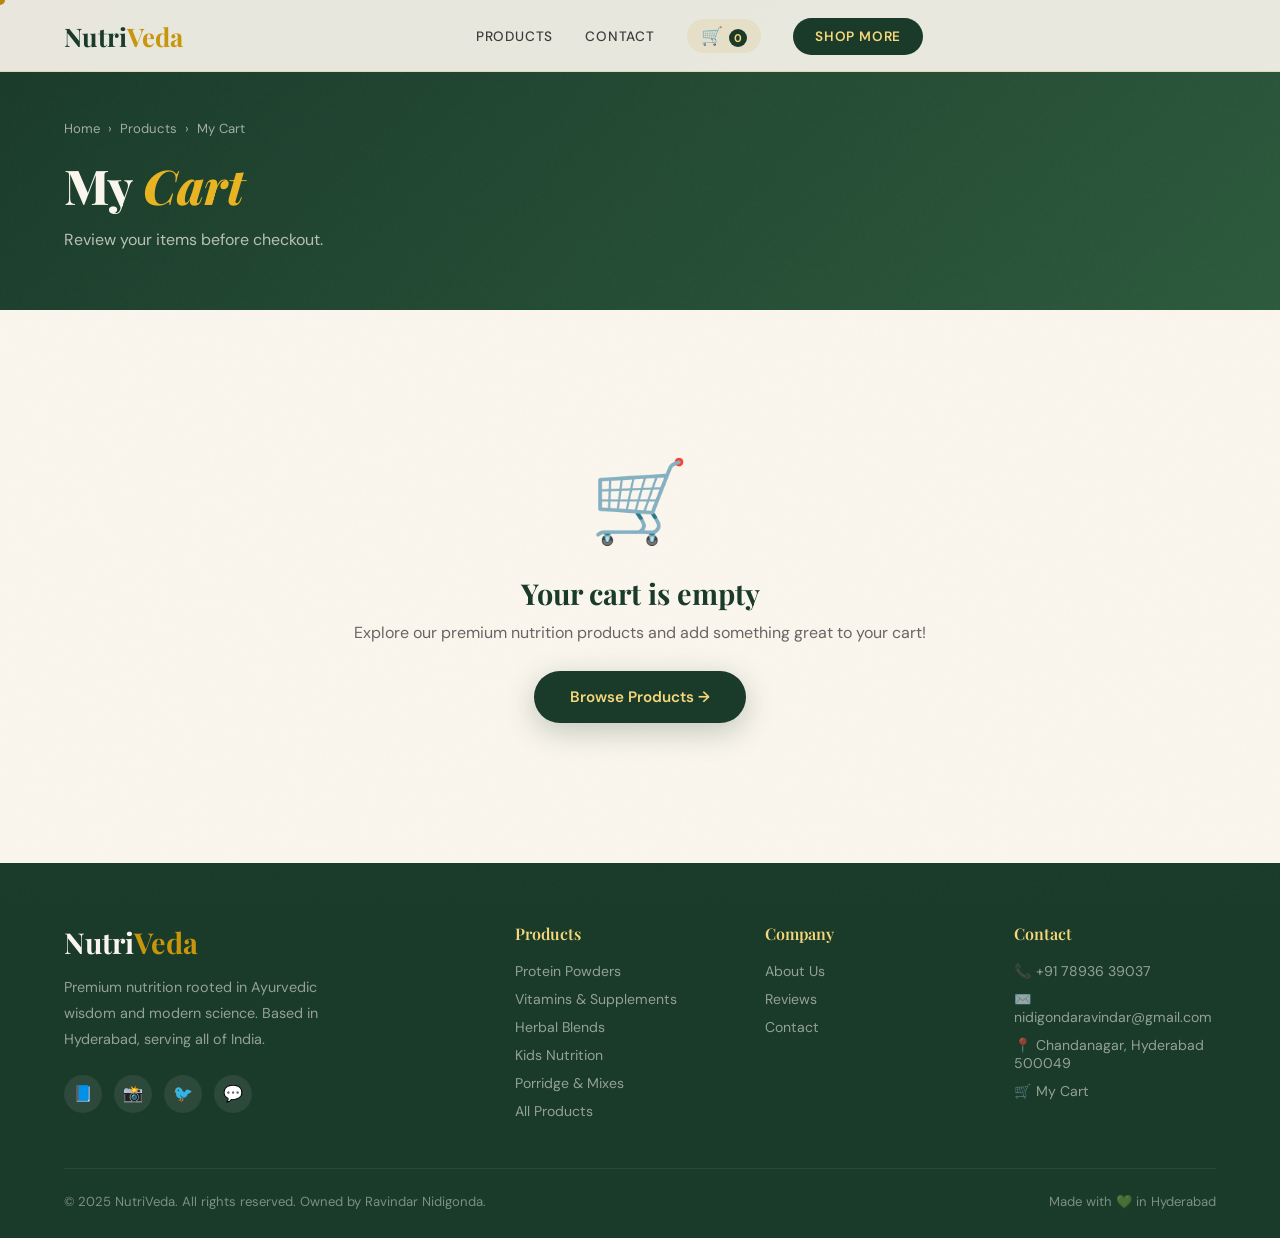
<file: cart.html>
<!DOCTYPE html>
<html lang="en">
<head>
<meta charset="UTF-8">
<meta name="viewport" content="width=device-width, initial-scale=1.0">
<title>My Cart — NutriVeda</title>
<link href="https://fonts.googleapis.com/css2?family=Playfair+Display:ital,wght@0,400;0,700;0,900;1,400&family=DM+Sans:wght@300;400;500;600&display=swap" rel="stylesheet">
<link rel="stylesheet" href="styles.css">
</head>
<body>
<div class="cursor" id="cursor"></div>

<nav id="navbar">
  <a href="index.html" class="nav-logo">Nutri<span>Veda</span></a>
  <ul class="nav-links" id="navLinks">
    <li><a href="products.html">Products</a></li>
    <li><a href="index.html#contact">Contact</a></li>
    <li><a href="cart.html" class="nav-cart" style="color:var(--forest)!important;font-weight:700!important;">🛒 <span id="cartCount">0</span></a></li>
    <li><a href="products.html" class="nav-cta">Shop More</a></li>
  </ul>
  <div style="display:flex;align-items:center;gap:16px;">
    <a href="cart.html" class="nav-cart-mobile">🛒 <span id="cartCountMobile">0</span></a>
    <div class="hamburger" id="hamburger" onclick="toggleNav()"><span></span><span></span><span></span></div>
  </div>
</nav>

<div class="page-header">
  <div class="breadcrumb">
    <a href="index.html">Home</a> › <a href="products.html">Products</a> › <span>My Cart</span>
  </div>
  <h1>My <em>Cart</em></h1>
  <p>Review your items before checkout.</p>
</div>

<section class="cart-page">
  <div id="cartLayout"></div>
</section>

<div id="footer-placeholder"></div>

<script src="data.js"></script>
<script src="common.js"></script>
<script>
  function renderCart() {
    const cart = getCart();
    const layout = document.getElementById('cartLayout');

    if(cart.length === 0) {
      layout.innerHTML = `
        <div class="cart-empty">
          <div class="icon">🛒</div>
          <h3>Your cart is empty</h3>
          <p>Explore our premium nutrition products and add something great to your cart!</p>
          <a href="products.html" class="btn-primary" style="display:inline-flex;">Browse Products →</a>
        </div>`;
      return;
    }

    const subtotal = cart.reduce((s, i) => s + i.price * i.qty, 0);
    const mrpTotal = cart.reduce((s, i) => s + (i.mrp || i.price) * i.qty, 0);
    const savings = mrpTotal - subtotal;
    const shipping = subtotal >= 999 ? 0 : 79;
    const total = subtotal + shipping;

    layout.innerHTML = `
      <div class="cart-layout">
        <div class="cart-items">
          <h3 style="font-family:'Playfair Display',serif;font-size:1.3rem;color:var(--forest);margin-bottom:24px;">${cart.reduce((s,i)=>s+i.qty,0)} Items in Cart</h3>
          ${cart.map(item => `
            <div class="cart-item" id="ci-${item.id}">
              <div class="cart-item-img">${item.emoji}</div>
              <div class="cart-item-info">
                <div class="cart-item-name">${item.name}</div>
                <div class="cart-item-cat">${item.category}</div>
                <div class="cart-item-price">₹${(item.price * item.qty).toLocaleString()}</div>
              </div>
              <div class="cart-item-right">
                <button class="cart-remove" onclick="removeItem(${item.id})">✕</button>
                <div class="qty-ctrl">
                  <button class="qty-btn" onclick="updateQty(${item.id}, -1)">−</button>
                  <div class="qty-val" id="qty-${item.id}">${item.qty}</div>
                  <button class="qty-btn" onclick="updateQty(${item.id}, 1)">+</button>
                </div>
                <div style="font-size:.78rem;color:var(--text-light);">₹${item.price.toLocaleString()} each</div>
              </div>
            </div>`).join('')}
          <div style="margin-top:20px;">
            <a href="products.html" style="color:var(--forest);font-size:.9rem;font-weight:600;text-decoration:none;">← Continue Shopping</a>
          </div>
        </div>

        <div class="order-summary">
          <h3>Order Summary</h3>
          <div class="summary-row"><div class="label">Subtotal (${cart.reduce((s,i)=>s+i.qty,0)} items)</div><div class="value">₹${subtotal.toLocaleString()}</div></div>
          <div class="summary-row"><div class="label">MRP Total</div><div class="value" style="text-decoration:line-through;color:var(--text-light)">₹${mrpTotal.toLocaleString()}</div></div>
          <div class="summary-row"><div class="label" style="color:var(--earth)">Your Savings</div><div class="value" style="color:var(--earth)">−₹${savings.toLocaleString()}</div></div>
          <div class="summary-row"><div class="label">Shipping</div><div class="value" style="color:${shipping===0?'var(--forest-light)':'var(--text-dark)'}">${shipping===0?'FREE 🎉':'₹'+shipping}</div></div>
          ${shipping > 0 ? `<div style="background:rgba(200,150,12,.1);color:var(--earth);font-size:.8rem;padding:8px 12px;border-radius:8px;margin-bottom:12px;">Add ₹${(999-subtotal).toLocaleString()} more for FREE shipping!</div>` : ''}
          <hr class="summary-divider">
          <div class="summary-total"><span>Total</span><span>₹${total.toLocaleString()}</span></div>
          ${savings > 0 ? `<div class="summary-saving">🎉 You're saving ₹${savings.toLocaleString()} on this order!</div>` : ''}
          <button class="btn-checkout" onclick="window.location.href='checkout.html'">Proceed to Checkout →</button>
          <div class="secure-note">🔒 100% Secure & Encrypted Checkout</div>
        </div>
      </div>`;
  }

  function updateQty(id, delta) {
    const cart = getCart();
    const item = cart.find(i => i.id === id);
    if(!item) return;
    item.qty = Math.max(1, item.qty + delta);
    saveCart(cart);
    renderCart();
  }

  function removeItem(id) {
    const cart = getCart().filter(i => i.id !== id);
    saveCart(cart);
    renderCart();
    showToast('Item removed from cart');
  }

  renderCart();
</script>
</body>
</html>
</file>
<file: styles.css>
:root {
  --forest: #1a3a2a;
  --forest-mid: #2d5a3d;
  --forest-light: #3d7a52;
  --gold: #c8960c;
  --gold-light: #e8b422;
  --gold-pale: #f5d87a;
  --cream: #faf6ed;
  --cream-dark: #f0e8d5;
  --earth: #8b5e3c;
  --text-dark: #1a1a1a;
  --text-mid: #3d3d3d;
  --text-light: #666;
  --white: #ffffff;
  --red: #e53e3e;
  --green-ok: #2d5a3d;
}
* { margin:0; padding:0; box-sizing:border-box; }
html { scroll-behavior:smooth; }
body { font-family:'DM Sans',sans-serif; background:var(--cream); color:var(--text-dark); overflow-x:hidden; }
::-webkit-scrollbar { width:6px; }
::-webkit-scrollbar-track { background:var(--cream-dark); }
::-webkit-scrollbar-thumb { background:var(--forest-mid); border-radius:3px; }
body::before { content:''; position:fixed; inset:0; background-image:url("data:image/svg+xml,%3Csvg viewBox='0 0 256 256' xmlns='http://www.w3.org/2000/svg'%3E%3Cfilter id='noise'%3E%3CfeTurbulence type='fractalNoise' baseFrequency='0.9' numOctaves='4' stitchTiles='stitch'/%3E%3C/filter%3E%3Crect width='100%25' height='100%25' filter='url(%23noise)' opacity='0.03'/%3E%3C/svg%3E"); pointer-events:none; z-index:0; opacity:.4; }
.cursor { width:10px; height:10px; background:var(--gold); border-radius:50%; position:fixed; top:0; left:0; pointer-events:none; z-index:9999; transform:translate(-50%,-50%); transition:transform .1s ease; mix-blend-mode:multiply; }

/* NAV */
nav { position:fixed; top:0; left:0; right:0; z-index:1000; padding:0 5%; display:flex; align-items:center; justify-content:space-between; height:72px; background:rgba(250,246,237,0.92); backdrop-filter:blur(16px); border-bottom:1px solid rgba(200,150,12,0.2); transition:box-shadow .3s; }
nav.scrolled { box-shadow:0 4px 40px rgba(26,58,42,0.12); }
.nav-logo { font-family:'Playfair Display',serif; font-size:1.6rem; font-weight:700; color:var(--forest); text-decoration:none; }
.nav-logo span { color:var(--gold); }
.nav-links { display:flex; gap:2rem; list-style:none; align-items:center; }
.nav-links a { font-size:.85rem; font-weight:500; color:var(--text-mid); text-decoration:none; letter-spacing:.06em; text-transform:uppercase; position:relative; padding-bottom:4px; transition:color .3s; }
.nav-links a::after { content:''; position:absolute; bottom:0; left:0; width:0; height:1.5px; background:var(--gold); transition:width .3s; }
.nav-links a:hover { color:var(--forest); }
.nav-links a:hover::after { width:100%; }
.nav-cart { font-size:1.1rem !important; text-transform:none !important; letter-spacing:0 !important; background:rgba(200,150,12,0.1); padding:6px 14px !important; border-radius:20px !important; }
.nav-cart::after { display:none !important; }
.nav-cart span { background:var(--forest); color:var(--gold-pale); border-radius:50%; width:18px; height:18px; display:inline-flex; align-items:center; justify-content:center; font-size:.7rem; font-weight:700; margin-left:2px; }
.nav-cta { background:var(--forest) !important; color:var(--gold-pale) !important; padding:10px 22px !important; border-radius:30px !important; font-weight:600 !important; }
.nav-cta:hover { background:var(--forest-mid) !important; }
.nav-cta::after { display:none !important; }
.nav-cart-mobile { display:none; font-size:1.3rem; text-decoration:none; }
.nav-cart-mobile span { background:var(--forest); color:var(--gold-pale); border-radius:50%; width:18px; height:18px; display:inline-flex; align-items:center; justify-content:center; font-size:.7rem; font-weight:700; margin-left:2px; }
.hamburger { display:none; flex-direction:column; gap:5px; cursor:pointer; }
.hamburger span { width:24px; height:2px; background:var(--forest); border-radius:2px; transition:.3s; }

/* HERO */
.hero { min-height:100vh; display:grid; grid-template-columns:1fr 1fr; align-items:center; padding:100px 5% 60px; position:relative; overflow:hidden; }
.hero-bg-circle { position:absolute; border-radius:50%; pointer-events:none; }
.hero-bg-circle.c1 { width:700px; height:700px; background:radial-gradient(circle,rgba(61,122,82,.12) 0%,transparent 70%); top:-200px; right:-100px; animation:float1 8s ease-in-out infinite; }
.hero-bg-circle.c2 { width:400px; height:400px; background:radial-gradient(circle,rgba(200,150,12,.1) 0%,transparent 70%); bottom:50px; left:-100px; animation:float2 10s ease-in-out infinite; }
@keyframes float1 { 0%,100%{transform:translateY(0)} 50%{transform:translateY(-30px)} }
@keyframes float2 { 0%,100%{transform:translateY(0)} 50%{transform:translateY(20px)} }
.hero-content { position:relative; z-index:1; }
.hero-badge { display:inline-flex; align-items:center; gap:8px; background:rgba(200,150,12,.12); border:1px solid rgba(200,150,12,.3); border-radius:30px; padding:6px 16px; font-size:.75rem; font-weight:600; color:var(--earth); letter-spacing:.1em; text-transform:uppercase; margin-bottom:24px; animation:fadeUp .8s ease both; }
.hero-badge .dot { width:6px; height:6px; background:var(--gold); border-radius:50%; }
.hero h1 { font-family:'Playfair Display',serif; font-size:clamp(2.8rem,5vw,4.5rem); font-weight:900; line-height:1.1; color:var(--forest); margin-bottom:24px; animation:fadeUp .8s ease .15s both; }
.hero h1 em { color:var(--gold); font-style:italic; }
.hero p { font-size:1.05rem; color:var(--text-light); line-height:1.8; max-width:480px; margin-bottom:40px; animation:fadeUp .8s ease .3s both; }
.hero-actions { display:flex; gap:16px; flex-wrap:wrap; animation:fadeUp .8s ease .45s both; }
.hero-stats { display:flex; gap:40px; margin-top:56px; animation:fadeUp .8s ease .6s both; }
.stat-num { font-family:'Playfair Display',serif; font-size:2rem; font-weight:700; color:var(--forest); }
.stat-num span { color:var(--gold); }
.stat-label { font-size:.8rem; color:var(--text-light); margin-top:4px; text-transform:uppercase; letter-spacing:.08em; }
.hero-visual { display:flex; align-items:center; justify-content:center; position:relative; z-index:1; animation:fadeIn 1.2s ease .3s both; }
.hero-card-stack { position:relative; width:420px; height:480px; }
.product-card-hero { position:absolute; background:var(--white); border-radius:24px; padding:28px; box-shadow:0 20px 60px rgba(26,58,42,.15); border:1px solid rgba(200,150,12,.1); }
.product-card-hero.main { width:280px; top:50%; left:50%; transform:translate(-50%,-50%); z-index:3; }
.product-card-hero.side1 { width:200px; top:20px; left:10px; transform:rotate(-8deg); z-index:2; opacity:.85; animation:cardFloat1 6s ease-in-out infinite; }
.product-card-hero.side2 { width:200px; bottom:20px; right:10px; transform:rotate(6deg); z-index:2; opacity:.85; animation:cardFloat2 7s ease-in-out infinite; }
@keyframes cardFloat1 { 0%,100%{transform:rotate(-8deg) translateY(0)} 50%{transform:rotate(-8deg) translateY(-12px)} }
@keyframes cardFloat2 { 0%,100%{transform:rotate(6deg) translateY(0)} 50%{transform:rotate(6deg) translateY(10px)} }
.card-icon { width:60px; height:60px; border-radius:16px; display:flex; align-items:center; justify-content:center; font-size:1.8rem; margin-bottom:14px; }
.card-icon.green { background:rgba(61,122,82,.12); }
.card-icon.gold { background:rgba(200,150,12,.12); }
.card-icon.earth { background:rgba(139,94,60,.12); }
.card-name { font-family:'Playfair Display',serif; font-size:1.1rem; font-weight:700; color:var(--forest); margin-bottom:6px; }
.card-tag { font-size:.75rem; color:var(--text-light); text-transform:uppercase; letter-spacing:.08em; }
.card-price { font-family:'Playfair Display',serif; font-size:1.4rem; font-weight:700; color:var(--gold); margin-top:12px; }
.card-rating { display:flex; gap:2px; margin-top:8px; }
.star { color:var(--gold-light); font-size:.8rem; }

/* MARQUEE */
.marquee-section { background:var(--forest); padding:18px 0; overflow:hidden; }
.marquee-track { display:flex; white-space:nowrap; animation:marquee 20s linear infinite; }
.marquee-item { display:inline-flex; align-items:center; gap:10px; font-size:.82rem; font-weight:600; color:var(--gold-pale); letter-spacing:.1em; text-transform:uppercase; padding:0 48px; }
.marquee-dot { width:5px; height:5px; background:var(--gold); border-radius:50%; }
@keyframes marquee { from{transform:translateX(0)} to{transform:translateX(-50%)} }

/* SECTION COMMONS */
section { position:relative; z-index:1; }
.section-header { text-align:center; margin-bottom:56px; }
.section-tag { display:inline-block; font-size:.75rem; font-weight:600; color:var(--gold); letter-spacing:.15em; text-transform:uppercase; margin-bottom:12px; }
.section-title { font-family:'Playfair Display',serif; font-size:clamp(2rem,3.5vw,2.8rem); font-weight:700; color:var(--forest); line-height:1.2; }
.section-title em { color:var(--gold); font-style:italic; }
.section-sub { font-size:1rem; color:var(--text-light); margin-top:12px; max-width:500px; margin-left:auto; margin-right:auto; line-height:1.7; }

/* BUTTONS */
.btn-primary { background:var(--forest); color:var(--gold-pale); padding:16px 36px; border-radius:50px; font-size:.95rem; font-weight:600; text-decoration:none; display:inline-flex; align-items:center; gap:10px; transition:transform .3s,box-shadow .3s,background .3s; box-shadow:0 8px 30px rgba(26,58,42,.25); }
.btn-primary:hover { transform:translateY(-3px); box-shadow:0 16px 40px rgba(26,58,42,.35); background:var(--forest-mid); }
.btn-secondary { border:2px solid var(--forest-light); color:var(--forest); padding:14px 32px; border-radius:50px; font-size:.95rem; font-weight:600; text-decoration:none; transition:background .3s,color .3s; }
.btn-secondary:hover { background:var(--forest); color:var(--cream); }

/* CATEGORIES */
.categories { padding:90px 5%; }
.cat-grid { display:grid; grid-template-columns:repeat(5,1fr); gap:24px; }
.cat-card { background:var(--white); border-radius:24px; padding:36px 28px; text-align:center; border:1px solid rgba(200,150,12,.1); transition:transform .4s cubic-bezier(.34,1.56,.64,1),box-shadow .4s; cursor:pointer; position:relative; overflow:hidden; text-decoration:none; display:block; }
.cat-card:hover { transform:translateY(-8px); box-shadow:0 24px 60px rgba(26,58,42,.15); }
.cat-emoji { font-size:3rem; margin-bottom:16px; display:block; }
.cat-name { font-family:'Playfair Display',serif; font-size:1.1rem; font-weight:700; color:var(--forest); margin-bottom:8px; }
.cat-count { font-size:.8rem; color:var(--text-light); }
.cat-arrow { display:inline-flex; width:36px; height:36px; background:var(--forest); border-radius:50%; align-items:center; justify-content:center; color:var(--gold-pale); font-size:1rem; margin-top:16px; transition:transform .3s,background .3s; }
.cat-card:hover .cat-arrow { transform:translateX(4px); background:var(--gold); color:var(--forest); }

/* PRODUCTS */
.products { padding:90px 5%; background:var(--forest); }
.products-grid { display:grid; grid-template-columns:repeat(3,1fr); gap:28px; }
.prod-card { background:rgba(250,246,237,.05); border:1px solid rgba(200,150,12,.2); border-radius:20px; overflow:hidden; transition:transform .4s,border-color .3s; }
.prod-card:hover { transform:translateY(-6px); border-color:rgba(200,150,12,.5); }
.prod-img { height:160px; display:flex; align-items:center; justify-content:center; font-size:4rem; background:linear-gradient(135deg,rgba(61,122,82,.15),rgba(200,150,12,.1)); position:relative; }
.prod-badge { position:absolute; top:12px; left:12px; background:var(--gold); color:var(--forest); font-size:.7rem; font-weight:700; padding:4px 12px; border-radius:20px; text-transform:uppercase; }
.prod-body { padding:20px; }
.prod-category { font-size:.72rem; color:rgba(200,150,12,.8); text-transform:uppercase; letter-spacing:.1em; margin-bottom:6px; }
.prod-name { font-family:'Playfair Display',serif; font-size:1.05rem; font-weight:700; color:var(--cream); margin-bottom:6px; line-height:1.3; }
.prod-desc { font-size:.82rem; color:rgba(250,246,237,.5); line-height:1.6; margin-bottom:14px; }
.prod-footer { display:flex; align-items:center; justify-content:space-between; }
.prod-price { font-family:'Playfair Display',serif; font-size:1.3rem; font-weight:700; color:var(--gold-light); }
.prod-price small { font-size:.78rem; color:rgba(250,246,237,.4); text-decoration:line-through; font-family:'DM Sans',sans-serif; }
.btn-add { background:var(--gold); color:var(--forest); border:none; padding:8px 16px; border-radius:24px; font-size:.82rem; font-weight:700; cursor:pointer; transition:transform .2s; font-family:'DM Sans',sans-serif; }
.btn-add:hover { transform:scale(1.05); }
.btn-view { background:transparent; color:var(--gold-pale); border:1px solid rgba(200,150,12,.4); padding:8px 16px; border-radius:24px; font-size:.82rem; font-weight:600; cursor:pointer; text-decoration:none; transition:background .2s; font-family:'DM Sans',sans-serif; display:inline-flex; align-items:center; }
.btn-view:hover { background:rgba(200,150,12,.15); }

/* WHY US */
.why-us { padding:90px 5%; }
.why-grid { display:grid; grid-template-columns:1fr 1fr; gap:60px; align-items:center; }
.why-features { display:flex; flex-direction:column; gap:20px; }
.why-item { display:flex; gap:20px; align-items:flex-start; padding:20px; border-radius:16px; border:1px solid transparent; transition:border-color .3s,background .3s,transform .3s; }
.why-item:hover { border-color:rgba(200,150,12,.2); background:var(--white); transform:translateX(8px); }
.why-icon { width:52px; height:52px; flex-shrink:0; border-radius:14px; background:linear-gradient(135deg,var(--forest),var(--forest-mid)); display:flex; align-items:center; justify-content:center; font-size:1.5rem; }
.why-text h3 { font-family:'Playfair Display',serif; font-size:1.05rem; font-weight:700; color:var(--forest); margin-bottom:6px; }
.why-text p { font-size:.88rem; color:var(--text-light); line-height:1.7; }
.why-visual { background:linear-gradient(135deg,var(--forest) 0%,var(--forest-mid) 100%); border-radius:32px; padding:50px 40px; color:var(--cream); position:relative; overflow:hidden; }
.why-visual::before { content:''; position:absolute; width:300px; height:300px; border-radius:50%; background:rgba(200,150,12,.1); top:-100px; right:-80px; }
.why-visual h2 { font-family:'Playfair Display',serif; font-size:2.2rem; font-weight:700; margin-bottom:16px; position:relative; }
.why-visual h2 span { color:var(--gold-light); }
.why-visual p { opacity:.7; line-height:1.8; margin-bottom:32px; position:relative; }
.trust-badges { display:grid; grid-template-columns:1fr 1fr; gap:14px; position:relative; }
.trust-badge { background:rgba(255,255,255,.06); border:1px solid rgba(200,150,12,.2); border-radius:14px; padding:16px; text-align:center; }
.trust-badge .icon { font-size:1.8rem; margin-bottom:6px; }
.trust-badge .label { font-size:.78rem; opacity:.7; }

/* TESTIMONIALS */
.testimonials { padding:90px 5%; background:var(--cream-dark); }
.test-grid { display:grid; grid-template-columns:repeat(3,1fr); gap:24px; }
.test-card { background:var(--white); border-radius:20px; padding:32px 28px; border:1px solid rgba(200,150,12,.1); transition:transform .3s,box-shadow .3s; }
.test-card:hover { transform:translateY(-6px); box-shadow:0 20px 50px rgba(26,58,42,.1); }
.test-stars { display:flex; gap:3px; margin-bottom:16px; }
.test-stars span { color:var(--gold); font-size:1rem; }
.test-quote { font-family:'Cormorant Garamond',serif; font-size:1.05rem; color:var(--text-mid); line-height:1.8; margin-bottom:24px; font-style:italic; }
.test-author { display:flex; align-items:center; gap:14px; }
.test-avatar { width:44px; height:44px; border-radius:50%; background:linear-gradient(135deg,var(--forest),var(--gold)); display:flex; align-items:center; justify-content:center; color:var(--cream); font-weight:700; font-size:1rem; flex-shrink:0; }
.test-name { font-weight:600; font-size:.9rem; color:var(--forest); }
.test-location { font-size:.78rem; color:var(--text-light); }

/* CONTACT */
.contact { padding:90px 5%; }
.contact-grid { display:grid; grid-template-columns:1fr 1.3fr; gap:60px; align-items:start; }
.contact-info h2 { font-family:'Playfair Display',serif; font-size:2.2rem; font-weight:700; color:var(--forest); margin-bottom:16px; }
.contact-info h2 em { color:var(--gold); font-style:italic; }
.contact-info p { color:var(--text-light); line-height:1.8; margin-bottom:36px; }
.contact-details { display:flex; flex-direction:column; gap:16px; }
.contact-item { display:flex; gap:16px; align-items:flex-start; padding:18px; background:var(--white); border-radius:14px; border:1px solid rgba(200,150,12,.1); transition:border-color .3s,transform .3s; }
.contact-item:hover { border-color:rgba(200,150,12,.3); transform:translateX(6px); }
.contact-item-icon { width:44px; height:44px; flex-shrink:0; background:linear-gradient(135deg,var(--forest),var(--forest-mid)); border-radius:12px; display:flex; align-items:center; justify-content:center; font-size:1.1rem; }
.contact-item-text strong { display:block; font-size:.82rem; color:var(--text-light); text-transform:uppercase; letter-spacing:.08em; margin-bottom:3px; }
.contact-item-text a,.contact-item-text span { font-size:.95rem; color:var(--text-dark); text-decoration:none; font-weight:500; }
.contact-item-text a:hover { color:var(--forest); }
.contact-form { background:var(--white); border-radius:24px; padding:36px; border:1px solid rgba(200,150,12,.15); box-shadow:0 20px 60px rgba(26,58,42,.08); }
.contact-form h3 { font-family:'Playfair Display',serif; font-size:1.5rem; font-weight:700; color:var(--forest); margin-bottom:24px; }
.form-row { display:grid; grid-template-columns:1fr 1fr; gap:16px; }
.form-group { margin-bottom:18px; }
.form-group label { display:block; font-size:.82rem; font-weight:600; color:var(--forest); margin-bottom:8px; }
.form-group input,.form-group select,.form-group textarea { width:100%; padding:12px 16px; border:1.5px solid rgba(200,150,12,.2); border-radius:10px; font-family:'DM Sans',sans-serif; font-size:.9rem; color:var(--text-dark); background:var(--cream); outline:none; transition:border-color .3s; }
.form-group input:focus,.form-group select:focus,.form-group textarea:focus { border-color:var(--forest-mid); background:var(--white); }
.form-group textarea { resize:vertical; min-height:100px; }
.btn-submit { width:100%; background:linear-gradient(135deg,var(--forest),var(--forest-mid)); color:var(--gold-pale); border:none; padding:16px; border-radius:12px; font-size:1rem; font-weight:700; cursor:pointer; font-family:'DM Sans',sans-serif; transition:transform .3s,box-shadow .3s; }
.btn-submit:hover { transform:translateY(-2px); box-shadow:0 14px 36px rgba(26,58,42,.3); }

/* FOOTER */
footer { background:var(--forest); color:var(--cream); padding:60px 5% 28px; }
.footer-grid { display:grid; grid-template-columns:2fr 1fr 1fr 1fr; gap:48px; margin-bottom:48px; }
.footer-brand .logo { font-family:'Playfair Display',serif; font-size:1.8rem; font-weight:700; color:var(--cream); margin-bottom:14px; }
.footer-brand .logo span { color:var(--gold); }
.footer-brand p { opacity:.55; line-height:1.8; font-size:.9rem; max-width:280px; }
.footer-social { display:flex; gap:12px; margin-top:22px; }
.social-btn { width:38px; height:38px; background:rgba(255,255,255,.08); border-radius:50%; display:flex; align-items:center; justify-content:center; font-size:1rem; transition:background .3s,transform .3s; cursor:pointer; }
.social-btn:hover { background:var(--gold); transform:translateY(-3px); }
.footer-col h4 { font-family:'Playfair Display',serif; font-size:1rem; font-weight:600; color:var(--gold-pale); margin-bottom:18px; }
.footer-col ul { list-style:none; display:flex; flex-direction:column; gap:10px; }
.footer-col ul li a { color:rgba(250,246,237,.55); text-decoration:none; font-size:.88rem; transition:color .3s,padding-left .3s; display:block; }
.footer-col ul li a:hover { color:var(--gold-pale); padding-left:6px; }
.footer-divider { border:none; border-top:1px solid rgba(255,255,255,.08); margin-bottom:24px; }
.footer-bottom { display:flex; justify-content:space-between; align-items:center; font-size:.82rem; opacity:.45; }

/* PAGE HEADER */
.page-header { background:linear-gradient(135deg,var(--forest),var(--forest-mid)); padding:120px 5% 60px; color:var(--cream); }
.page-header h1 { font-family:'Playfair Display',serif; font-size:clamp(2rem,4vw,3rem); font-weight:800; margin-bottom:12px; }
.page-header h1 em { color:var(--gold-light); font-style:italic; }
.page-header p { opacity:.7; font-size:1rem; }
.breadcrumb { display:flex; gap:8px; align-items:center; font-size:.82rem; opacity:.6; margin-bottom:16px; }
.breadcrumb a { color:var(--cream); text-decoration:none; }
.breadcrumb a:hover { opacity:1; }

/* PRODUCT PAGE */
.products-page { padding:60px 5%; }
.filter-bar { display:flex; gap:12px; flex-wrap:wrap; margin-bottom:40px; align-items:center; }
.filter-btn { padding:8px 20px; border-radius:24px; border:1.5px solid rgba(200,150,12,.2); background:var(--white); color:var(--text-mid); font-size:.82rem; font-weight:600; cursor:pointer; transition:all .25s; font-family:'DM Sans',sans-serif; }
.filter-btn.active,.filter-btn:hover { background:var(--forest); color:var(--gold-pale); border-color:var(--forest); }
.all-products-grid { display:grid; grid-template-columns:repeat(3,1fr); gap:28px; }
.aprod-card { background:var(--white); border-radius:20px; overflow:hidden; border:1px solid rgba(200,150,12,.1); transition:transform .35s,box-shadow .35s; }
.aprod-card:hover { transform:translateY(-6px); box-shadow:0 20px 50px rgba(26,58,42,.12); }
.aprod-img { height:160px; display:flex; align-items:center; justify-content:center; font-size:4rem; background:linear-gradient(135deg,rgba(61,122,82,.08),rgba(200,150,12,.07)); position:relative; }
.aprod-badge { position:absolute; top:12px; left:12px; background:var(--gold); color:var(--forest); font-size:.68rem; font-weight:700; padding:4px 12px; border-radius:20px; text-transform:uppercase; }
.aprod-body { padding:20px; }
.aprod-category { font-size:.72rem; color:var(--gold); text-transform:uppercase; letter-spacing:.1em; margin-bottom:6px; }
.aprod-name { font-family:'Playfair Display',serif; font-size:1.05rem; font-weight:700; color:var(--forest); margin-bottom:6px; }
.aprod-desc { font-size:.82rem; color:var(--text-light); line-height:1.6; margin-bottom:14px; }
.aprod-footer { display:flex; align-items:center; justify-content:space-between; gap:8px; }
.aprod-price { font-family:'Playfair Display',serif; font-size:1.2rem; font-weight:700; color:var(--forest); }
.aprod-price small { font-size:.78rem; color:var(--text-light); text-decoration:line-through; font-family:'DM Sans',sans-serif; }
.aprod-actions { display:flex; gap:8px; }
.btn-aprod-view { background:var(--cream-dark); color:var(--forest); border:none; padding:8px 14px; border-radius:24px; font-size:.8rem; font-weight:600; cursor:pointer; text-decoration:none; font-family:'DM Sans',sans-serif; transition:background .2s; }
.btn-aprod-view:hover { background:var(--cream); }
.btn-aprod-add { background:var(--forest); color:var(--gold-pale); border:none; padding:8px 14px; border-radius:24px; font-size:.8rem; font-weight:700; cursor:pointer; font-family:'DM Sans',sans-serif; transition:background .2s,transform .2s; }
.btn-aprod-add:hover { background:var(--forest-mid); transform:scale(1.04); }

/* PRODUCT DETAIL PAGE */
.product-detail { padding:60px 5%; }
.pd-grid { display:grid; grid-template-columns:1fr 1fr; gap:64px; align-items:start; }
.pd-visual { background:linear-gradient(135deg,rgba(61,122,82,.08),rgba(200,150,12,.07)); border-radius:28px; height:400px; display:flex; align-items:center; justify-content:center; font-size:8rem; position:sticky; top:100px; border:1px solid rgba(200,150,12,.1); }
.pd-info { }
.pd-cat { font-size:.78rem; color:var(--gold); text-transform:uppercase; letter-spacing:.1em; margin-bottom:10px; }
.pd-name { font-family:'Playfair Display',serif; font-size:clamp(1.8rem,3vw,2.4rem); font-weight:800; color:var(--forest); margin-bottom:14px; line-height:1.2; }
.pd-rating { display:flex; align-items:center; gap:8px; margin-bottom:18px; }
.pd-stars { color:var(--gold); font-size:1.1rem; }
.pd-review-count { font-size:.85rem; color:var(--text-light); }
.pd-price-row { display:flex; align-items:baseline; gap:14px; margin-bottom:24px; }
.pd-price { font-family:'Playfair Display',serif; font-size:2.2rem; font-weight:800; color:var(--forest); }
.pd-mrp { font-size:1.1rem; color:var(--text-light); text-decoration:line-through; }
.pd-savings { background:rgba(200,150,12,.15); color:var(--earth); font-size:.82rem; font-weight:700; padding:4px 12px; border-radius:20px; }
.pd-desc { font-size:.95rem; color:var(--text-light); line-height:1.8; margin-bottom:24px; }
.pd-tags { display:flex; gap:8px; flex-wrap:wrap; margin-bottom:28px; }
.pd-tag { background:rgba(61,122,82,.08); color:var(--forest-mid); font-size:.78rem; font-weight:600; padding:6px 14px; border-radius:20px; }
.pd-qty-row { display:flex; align-items:center; gap:16px; margin-bottom:24px; }
.pd-qty-label { font-size:.88rem; font-weight:600; color:var(--forest); }
.qty-ctrl { display:flex; align-items:center; gap:0; border:1.5px solid rgba(200,150,12,.3); border-radius:30px; overflow:hidden; }
.qty-btn { width:38px; height:38px; background:none; border:none; cursor:pointer; font-size:1.2rem; color:var(--forest); transition:background .2s; }
.qty-btn:hover { background:var(--cream-dark); }
.qty-val { width:40px; text-align:center; font-size:1rem; font-weight:700; color:var(--forest); }
.pd-actions { display:flex; gap:14px; margin-bottom:30px; flex-wrap:wrap; }
.btn-buy-now { background:linear-gradient(135deg,var(--forest),var(--forest-mid)); color:var(--gold-pale); padding:16px 36px; border-radius:50px; font-size:1rem; font-weight:700; border:none; cursor:pointer; font-family:'DM Sans',sans-serif; transition:transform .3s,box-shadow .3s; box-shadow:0 8px 30px rgba(26,58,42,.25); flex:1; }
.btn-buy-now:hover { transform:translateY(-2px); box-shadow:0 14px 36px rgba(26,58,42,.35); }
.btn-cart-full { background:transparent; color:var(--forest); padding:14px 28px; border-radius:50px; font-size:1rem; font-weight:700; border:2px solid var(--forest); cursor:pointer; font-family:'DM Sans',sans-serif; transition:background .3s,color .3s; flex:1; }
.btn-cart-full:hover { background:var(--forest); color:var(--cream); }
.pd-benefits { background:var(--white); border-radius:20px; padding:24px; border:1px solid rgba(200,150,12,.1); margin-bottom:20px; }
.pd-benefits h4 { font-family:'Playfair Display',serif; font-size:1.1rem; color:var(--forest); margin-bottom:14px; }
.pd-benefits ul { list-style:none; display:flex; flex-direction:column; gap:8px; }
.pd-benefits ul li { font-size:.88rem; color:var(--text-mid); display:flex; align-items:center; gap:8px; }
.pd-benefits ul li::before { content:'✓'; color:var(--forest-light); font-weight:700; }
.pd-trust { display:flex; gap:16px; flex-wrap:wrap; }
.pd-trust-item { display:flex; align-items:center; gap:6px; font-size:.78rem; color:var(--text-light); }

/* CART PAGE */
.cart-page { padding:60px 5%; }
.cart-layout { display:grid; grid-template-columns:1.5fr 1fr; gap:48px; align-items:start; }
.cart-items { }
.cart-item { background:var(--white); border-radius:18px; padding:22px; display:flex; gap:18px; align-items:center; border:1px solid rgba(200,150,12,.1); margin-bottom:16px; transition:box-shadow .3s; }
.cart-item:hover { box-shadow:0 8px 30px rgba(26,58,42,.1); }
.cart-item-img { width:80px; height:80px; flex-shrink:0; background:linear-gradient(135deg,rgba(61,122,82,.1),rgba(200,150,12,.08)); border-radius:14px; display:flex; align-items:center; justify-content:center; font-size:2.2rem; }
.cart-item-info { flex:1; }
.cart-item-name { font-family:'Playfair Display',serif; font-size:1rem; font-weight:700; color:var(--forest); margin-bottom:4px; }
.cart-item-cat { font-size:.75rem; color:var(--text-light); text-transform:uppercase; letter-spacing:.06em; }
.cart-item-price { font-family:'Playfair Display',serif; font-size:1.1rem; font-weight:700; color:var(--gold); margin-top:8px; }
.cart-item-right { display:flex; flex-direction:column; align-items:flex-end; gap:12px; }
.cart-remove { background:none; border:none; color:var(--text-light); cursor:pointer; font-size:1.2rem; transition:color .2s; }
.cart-remove:hover { color:var(--red); }
.cart-empty { text-align:center; padding:80px 20px; }
.cart-empty .icon { font-size:5rem; margin-bottom:20px; }
.cart-empty h3 { font-family:'Playfair Display',serif; font-size:1.8rem; color:var(--forest); margin-bottom:10px; }
.cart-empty p { color:var(--text-light); margin-bottom:28px; }
.order-summary { background:var(--white); border-radius:24px; padding:32px; border:1px solid rgba(200,150,12,.15); box-shadow:0 10px 40px rgba(26,58,42,.08); position:sticky; top:100px; }
.order-summary h3 { font-family:'Playfair Display',serif; font-size:1.4rem; font-weight:700; color:var(--forest); margin-bottom:24px; }
.summary-row { display:flex; justify-content:space-between; align-items:center; margin-bottom:14px; font-size:.92rem; }
.summary-row .label { color:var(--text-light); }
.summary-row .value { font-weight:600; color:var(--text-dark); }
.summary-divider { border:none; border-top:1px solid rgba(200,150,12,.15); margin:18px 0; }
.summary-total { display:flex; justify-content:space-between; font-family:'Playfair Display',serif; font-size:1.3rem; font-weight:700; color:var(--forest); }
.summary-saving { background:rgba(200,150,12,.1); color:var(--earth); font-size:.82rem; font-weight:600; padding:8px 14px; border-radius:10px; text-align:center; margin:14px 0; }
.btn-checkout { width:100%; background:linear-gradient(135deg,var(--forest),var(--forest-mid)); color:var(--gold-pale); border:none; padding:18px; border-radius:14px; font-size:1rem; font-weight:700; cursor:pointer; font-family:'DM Sans',sans-serif; transition:transform .3s,box-shadow .3s; box-shadow:0 8px 24px rgba(26,58,42,.2); margin-top:6px; }
.btn-checkout:hover { transform:translateY(-2px); box-shadow:0 14px 36px rgba(26,58,42,.3); }
.secure-note { display:flex; align-items:center; justify-content:center; gap:6px; font-size:.78rem; color:var(--text-light); margin-top:14px; }

/* CHECKOUT PAGE */
.checkout-page { padding:60px 5%; }
.checkout-layout { display:grid; grid-template-columns:1.4fr 1fr; gap:48px; align-items:start; }
.checkout-steps { display:flex; gap:0; margin-bottom:40px; }
.step { display:flex; align-items:center; gap:10px; flex:1; }
.step-num { width:34px; height:34px; border-radius:50%; display:flex; align-items:center; justify-content:center; font-size:.85rem; font-weight:700; border:2px solid rgba(200,150,12,.3); color:var(--text-light); transition:all .3s; flex-shrink:0; }
.step.active .step-num { background:var(--forest); border-color:var(--forest); color:var(--gold-pale); }
.step.done .step-num { background:var(--gold); border-color:var(--gold); color:var(--forest); }
.step-label { font-size:.82rem; font-weight:600; color:var(--text-light); }
.step.active .step-label { color:var(--forest); }
.step.done .step-label { color:var(--gold); }
.step-line { flex:1; height:2px; background:rgba(200,150,12,.2); margin:0 6px; }
.step-line.done { background:var(--gold); }
.checkout-section { background:var(--white); border-radius:20px; padding:30px; border:1px solid rgba(200,150,12,.1); margin-bottom:24px; }
.checkout-section h3 { font-family:'Playfair Display',serif; font-size:1.2rem; font-weight:700; color:var(--forest); margin-bottom:22px; display:flex; align-items:center; gap:10px; }
.checkout-section h3 span { width:28px; height:28px; background:var(--forest); border-radius:50%; display:flex; align-items:center; justify-content:center; color:var(--gold-pale); font-size:.8rem; }

/* PAYMENT PAGE */
.payment-methods { display:flex; flex-direction:column; gap:14px; margin-bottom:24px; }
.payment-option { display:flex; align-items:center; gap:16px; padding:18px 20px; border:2px solid rgba(200,150,12,.15); border-radius:14px; cursor:pointer; transition:border-color .3s,background .3s; }
.payment-option.selected { border-color:var(--forest); background:rgba(26,58,42,.03); }
.payment-option input[type=radio] { accent-color:var(--forest); width:18px; height:18px; flex-shrink:0; cursor:pointer; }
.payment-option-icon { font-size:1.8rem; }
.payment-option-info { flex:1; }
.payment-option-name { font-weight:700; font-size:.95rem; color:var(--forest); }
.payment-option-sub { font-size:.78rem; color:var(--text-light); margin-top:2px; }
.phonepay-badge { background:linear-gradient(135deg,#5f259f,#7b2fbf); color:white; font-size:.68rem; font-weight:700; padding:2px 8px; border-radius:10px; margin-left:8px; }
.phonepay-panel { background:linear-gradient(135deg,#5f259f,#7b2fbf); border-radius:18px; padding:28px; color:white; margin:16px 0 24px; }
.phonepay-panel .pp-logo { font-size:2rem; font-weight:900; letter-spacing:-1px; margin-bottom:6px; }
.phonepay-panel .pp-sub { opacity:.8; font-size:.85rem; margin-bottom:24px; }
.phonepay-upi-input { width:100%; background:rgba(255,255,255,.15); border:1.5px solid rgba(255,255,255,.3); border-radius:10px; padding:14px 16px; font-size:1rem; color:white; outline:none; font-family:'DM Sans',sans-serif; }
.phonepay-upi-input::placeholder { color:rgba(255,255,255,.5); }
.phonepay-upi-input:focus { border-color:rgba(255,255,255,.7); background:rgba(255,255,255,.2); }
.pp-options { display:flex; gap:10px; margin-top:14px; flex-wrap:wrap; }
.pp-option-btn { background:rgba(255,255,255,.15); border:1px solid rgba(255,255,255,.3); border-radius:8px; padding:8px 14px; font-size:.78rem; font-weight:600; color:white; cursor:pointer; transition:background .2s; font-family:'DM Sans',sans-serif; }
.pp-option-btn:hover { background:rgba(255,255,255,.25); }
.upi-apps { display:flex; gap:12px; margin-top:16px; flex-wrap:wrap; }
.upi-app { background:rgba(255,255,255,.12); border:1px solid rgba(255,255,255,.25); border-radius:12px; padding:10px 16px; font-size:.82rem; font-weight:600; color:white; cursor:pointer; transition:background .3s; display:flex; align-items:center; gap:6px; }
.upi-app:hover { background:rgba(255,255,255,.22); }

/* ORDER CONFIRM */
.confirm-page { padding:80px 5%; text-align:center; }
.confirm-icon { font-size:5rem; margin-bottom:24px; animation:popIn .6s cubic-bezier(.34,1.56,.64,1) both; }
@keyframes popIn { from{transform:scale(0);opacity:0} to{transform:scale(1);opacity:1} }
.confirm-page h1 { font-family:'Playfair Display',serif; font-size:clamp(1.8rem,4vw,2.8rem); font-weight:800; color:var(--forest); margin-bottom:14px; }
.confirm-page h1 em { color:var(--gold); font-style:italic; }
.confirm-page p { color:var(--text-light); font-size:1.05rem; line-height:1.8; max-width:520px; margin:0 auto 40px; }
.order-id-box { display:inline-block; background:var(--white); border:1.5px solid rgba(200,150,12,.25); border-radius:14px; padding:16px 32px; font-family:'Playfair Display',serif; font-size:1.2rem; font-weight:700; color:var(--forest); margin-bottom:40px; }
.order-id-box span { color:var(--gold); }
.confirm-details { display:flex; gap:20px; justify-content:center; flex-wrap:wrap; margin-bottom:48px; }
.confirm-detail-item { background:var(--white); border-radius:16px; padding:22px 28px; border:1px solid rgba(200,150,12,.1); min-width:180px; }
.confirm-detail-item .icon { font-size:2rem; margin-bottom:8px; }
.confirm-detail-item .label { font-size:.78rem; color:var(--text-light); text-transform:uppercase; letter-spacing:.08em; }
.confirm-detail-item .val { font-weight:700; color:var(--forest); font-size:.95rem; margin-top:4px; }

/* ANIMATIONS */
@keyframes fadeUp { from{opacity:0;transform:translateY(30px)} to{opacity:1;transform:translateY(0)} }
@keyframes fadeIn { from{opacity:0} to{opacity:1} }
.reveal { opacity:0; transform:translateY(28px); transition:opacity .7s ease,transform .7s ease; }
.reveal.visible { opacity:1; transform:translateY(0); }

/* TOAST */
.toast { position:fixed; bottom:32px; right:32px; background:var(--forest); color:var(--gold-pale); padding:14px 24px; border-radius:14px; font-size:.9rem; font-weight:600; z-index:9999; transform:translateY(100px); opacity:0; transition:transform .4s,opacity .4s; box-shadow:0 10px 40px rgba(26,58,42,.3); }
.toast.show { transform:translateY(0); opacity:1; }

/* RESPONSIVE */
@media(max-width:900px){
  .nav-links{display:none;}
  .hamburger{display:flex;}
  .nav-cart-mobile{display:flex;align-items:center;font-size:1.2rem;text-decoration:none;color:var(--text-dark);}
  .nav-links.open{display:flex;flex-direction:column;position:fixed;top:72px;left:0;right:0;background:var(--cream);padding:24px 5%;gap:20px;border-bottom:1px solid rgba(200,150,12,.2);z-index:999;}
  .hero{grid-template-columns:1fr;padding:110px 5% 60px;text-align:center;}
  .hero-visual{display:none;}
  .hero p,.hero-stats,.hero-actions{max-width:100%;}
  .hero-actions,.hero-stats{justify-content:center;}
  .cat-grid{grid-template-columns:repeat(2,1fr);}
  .products-grid{grid-template-columns:1fr;}
  .why-grid{grid-template-columns:1fr;}
  .test-grid{grid-template-columns:1fr;}
  .contact-grid{grid-template-columns:1fr;}
  .footer-grid{grid-template-columns:1fr 1fr;gap:28px;}
  .form-row{grid-template-columns:1fr;}
  .all-products-grid{grid-template-columns:repeat(2,1fr);}
  .pd-grid{grid-template-columns:1fr;}
  .pd-visual{position:relative;top:0;height:240px;font-size:6rem;}
  .cart-layout{grid-template-columns:1fr;}
  .checkout-layout{grid-template-columns:1fr;}
}
@media(max-width:540px){
  .all-products-grid{grid-template-columns:1fr;}
  .cat-grid{grid-template-columns:1fr 1fr;}
  .footer-grid{grid-template-columns:1fr;}
  .footer-bottom{flex-direction:column;gap:6px;text-align:center;}
  .confirm-details{flex-direction:column;align-items:center;}
}
</file>
